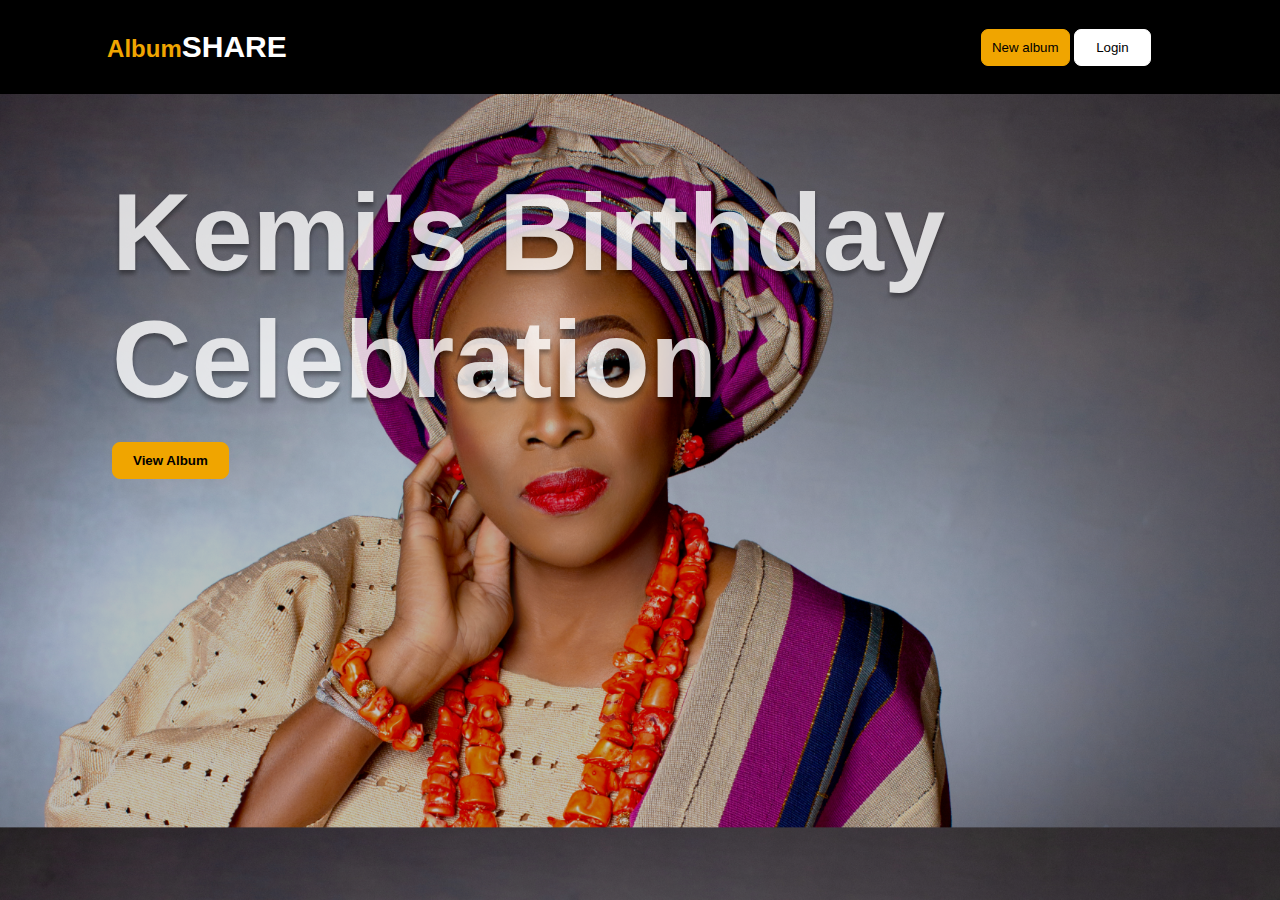
<file: index.html>
<!DOCTYPE html>
<html lang="en">
  <head>
    <meta charset="UTF-8" />
    <meta name="viewport" content="width=device-width, initial-scale=1.0" />
    <title>Home</title>
    <link rel="stylesheet" href="css/index.css" />
    <link
      href="https://api.fontshare.com/v2/css?f[]=clash-grotesk@400&display=swap"
      rel="stylesheet"
    />
    <link
      rel="stylesheet"
      href="https://cdnjs.cloudflare.com/ajax/libs/font-awesome/6.5.1/css/all.min.css"
      integrity="sha512-DTOQO9RWCH3ppGqcWaEA1BIZOC6xxalwEsw9c2QQeAIftl+Vegovlnee1c9QX4TctnWMn13TZye+giMm8e2LwA=="
      crossorigin="anonymous"
      referrerpolicy="no-referrer"
    />
  </head>
  <body id="background-container">
    <header>
      <nav class="nav">
        <h3 class="share"><span class="album">Album</span>SHARE</h3>
        <div class="btn-group">
          <button class="btn1">New album</button>
          <button class="btn2" onclick="redirectToLogin()">Login</button>
        </div>
      </nav>
    </header>
    <div class="inner-text">
      <h1 class="h1-text">Kemi's Birthday Celebration</h1>
      <button class="btn3" onclick="loadToAlbum()">View Album</button>
    </div>

    <!-- <div class="pictures">
      <img src="images/mrs kemi.png" class="active" alt="" />
      <img src="images/Rectangle 11.png" alt="" />
      <img src="images/th.jpg" alt="" />
    </div> -->

    <script>
      document.addEventListener("DOMContentLoaded", function () {
        // Array of image URLs
        var images = [
          "images/mrs-mimi2.png",
          "images/mrs mimi.png",
          // Add more image URLs as needed
        ];

        // Function to set a random background image
        function setRandomBackground() {
          var randomIndex = Math.floor(Math.random() * images.length);
          var imageUrl = "url('" + images[randomIndex] + "')";
          document.getElementById(
            "background-container"
          ).style.backgroundImage = imageUrl;
        }

        // Initial background set
        setRandomBackground();

        // Change the background every 10 seconds (10000 milliseconds)
        setInterval(setRandomBackground, 5000);
      });

      function redirectToLogin() {
        window.location.href = "login.html"; //
      }

      function loadToAlbum() {
        window.location.href = "album.html"; //
      }
    </script>
  </body>
</html>
</file>
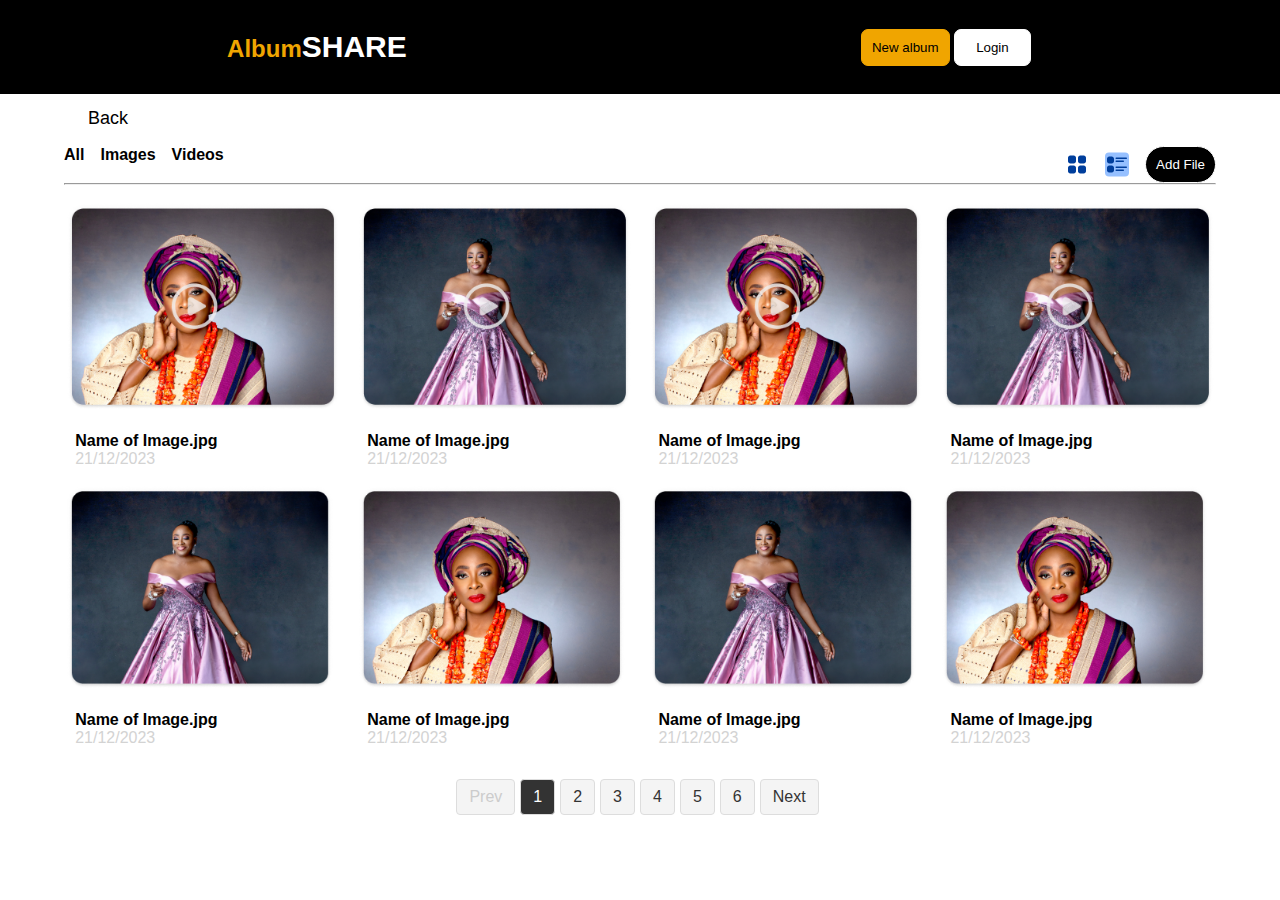
<file: album.html>
<!DOCTYPE html>
<html lang="en">
  <head>
    <meta charset="UTF-8" />
    <meta name="viewport" content="width=device-width, initial-scale=1.0" />
    <title>Album</title>
    <link rel="stylesheet" href="css/album.css" />
    <link
      href="https://api.fontshare.com/v2/css?f[]=clash-grotesk@400&display=swap"
      rel="stylesheet"
    />
    <link
      rel="stylesheet"
      href="https://cdnjs.cloudflare.com/ajax/libs/font-awesome/6.5.1/css/all.min.css"
      integrity="sha512-DTOQO9RWCH3ppGqcWaEA1BIZOC6xxalwEsw9c2QQeAIftl+Vegovlnee1c9QX4TctnWMn13TZye+giMm8e2LwA=="
      crossorigin="anonymous"
      referrerpolicy="no-referrer"
    />
  </head>
  <body>
    <header>
      <nav class="nav">
        <a href="./index.html">
          <h3 class="share"><span class="album">Album</span>SHARE</h3>
        </a>
        <div class="btn-group">
          <button class="btn1">New album</button>
          <button class="btn2" onclick="redirectToLogin()">Login</button>
        </div>
      </nav>
    </header>
    <div class="container">
      <div class="back">
        <button onclick="history.back()">
          <i class="fa-solid fa-angle-left"></i> Back
        </button>
      </div>
      <div class="header-options">
        <div class="opt1">
          <div class="all" onclick="toggleAlbum('all')">All</div>
          <div class="album-images" onclick="toggleAlbum('images')">Images</div>
          <div class="album-videos" onclick="toggleAlbum('videos')">Videos</div>
        </div>
        <div class="opt2">
          <img class="frame2" src="images/Frame 2.svg" alt="" />
          <img class="frame1" src="images/Frame1.svg" alt="" />
          <button
            class="btn3"
            onclick="document.getElementById('fileInput').click()"
          >
            Add File
          </button>
          <input type="file" id="fileInput" style="display: none" />
        </div>
      </div>
      <hr class="hr" />
      <div class="pictures">
        <div class="part1" id="imageContainer">
          <div>
            <img src="images/Media-card1.png" alt="" />
            <p class="img-name">Name of Image.jpg</p>
            <p class="date">21/12/2023</p>
          </div>
          <div>
            <img src="images/Media-card2.png" alt="" />
            <p class="img-name">Name of Image.jpg</p>
            <p class="date">21/12/2023</p>
          </div>
          <div>
            <img src="images/Media-card1.png" alt="" />
            <p class="img-name">Name of Image.jpg</p>
            <p class="date">21/12/2023</p>
          </div>
          <div>
            <img src="images/Media-card2.png" alt="" />
            <p class="img-name">Name of Image.jpg</p>
            <p class="date">21/12/2023</p>
          </div>
        </div>
        <div class="part2">
          <div>
            <img src="images/Media-card3.png" alt="" />
            <p class="img-name">Name of Image.jpg</p>
            <p class="date">21/12/2023</p>
          </div>
          <div>
            <img src="images/Media-card4.png" alt="" />
            <p class="img-name">Name of Image.jpg</p>
            <p class="date">21/12/2023</p>
          </div>
          <div>
            <img src="images/Media-card3.png" alt="" />
            <p class="img-name">Name of Image.jpg</p>
            <p class="date">21/12/2023</p>
          </div>
          <div>
            <img src="images/Media-card4.png" alt="" />
            <p class="img-name">Name of Image.jpg</p>
            <p class="date">21/12/2023</p>
          </div>
        </div>
      </div>
      <div class="pictures-all">
        <div class="part1" id="imageContainer">
          <div>
            <img src="images/Media-card3.png" alt="" />
            <p class="img-name">Name of Image.jpg</p>
            <p class="date">21/12/2023</p>
          </div>
          <div>
            <img src="images/Media-card4.png" alt="" />
            <p class="img-name">Name of Image.jpg</p>
            <p class="date">21/12/2023</p>
          </div>
          <div>
            <img src="images/Media-card3.png" alt="" />
            <p class="img-name">Name of Image.jpg</p>
            <p class="date">21/12/2023</p>
          </div>
          <div>
            <img src="images/Media-card4.png" alt="" />
            <p class="img-name">Name of Image.jpg</p>
            <p class="date">21/12/2023</p>
          </div>
        </div>
        <div class="part2">
          <div>
            <img src="images/Media-card3.png" alt="" />
            <p class="img-name">Name of Image.jpg</p>
            <p class="date">21/12/2023</p>
          </div>
          <div>
            <img src="images/Media-card4.png" alt="" />
            <p class="img-name">Name of Image.jpg</p>
            <p class="date">21/12/2023</p>
          </div>
          <div>
            <img src="images/Media-card3.png" alt="" />
            <p class="img-name">Name of Image.jpg</p>
            <p class="date">21/12/2023</p>
          </div>
          <div>
            <img src="images/Media-card4.png" alt="" />
            <p class="img-name">Name of Image.jpg</p>
            <p class="date">21/12/2023</p>
          </div>
        </div>
      </div>
      <div class="videos-all">
        <div class="part1" id="imageContainer">
          <div>
            <img src="images/Media-card1.png" alt="" />
            <p class="img-name">Name of Image.jpg</p>
            <p class="date">21/12/2023</p>
          </div>
          <div>
            <img src="images/Media-card2.png" alt="" />
            <p class="img-name">Name of Image.jpg</p>
            <p class="date">21/12/2023</p>
          </div>
          <div>
            <img src="images/Media-card1.png" alt="" />
            <p class="img-name">Name of Image.jpg</p>
            <p class="date">21/12/2023</p>
          </div>
          <div>
            <img src="images/Media-card2.png" alt="" />
            <p class="img-name">Name of Image.jpg</p>
            <p class="date">21/12/2023</p>
          </div>
        </div>
        <div class="part1" id="imageContainer">
          <div>
            <img src="images/Media-card1.png" alt="" />
            <p class="img-name">Name of Image.jpg</p>
            <p class="date">21/12/2023</p>
          </div>
          <div>
            <img src="images/Media-card2.png" alt="" />
            <p class="img-name">Name of Image.jpg</p>
            <p class="date">21/12/2023</p>
          </div>
          <div>
            <img src="images/Media-card1.png" alt="" />
            <p class="img-name">Name of Image.jpg</p>
            <p class="date">21/12/2023</p>
          </div>
          <div>
            <img src="images/Media-card2.png" alt="" />
            <p class="img-name">Name of Image.jpg</p>
            <p class="date">21/12/2023</p>
          </div>
        </div>
      </div>

      <div class="list-view">
        <table class="table">
          <tr>
            <th>Name</th>
            <th>Created</th>
          </tr>
          <tr>
            <td class="td" colspan="2">
              <img class="img1" src="images/Media-card1.png" alt="" />
              <div style="display: flex; flex-direction: column">
                <span>Name of Image.jpg</span>
                <span class="size">File Size: 598KB</span>
              </div>
            </td>
            <td>20/06/2023 at 11:03am</td>
          </tr>
          <tr>
            <td class="td" colspan="2">
              <img class="img1" src="images/Media-card2.png" alt="" />
              <div style="display: flex; flex-direction: column">
                <span>Name of Image.jpg</span>
                <span class="size">File Size: 598KB</span>
              </div>
            </td>
            <td>20/06/2023 at 11:03am</td>
          </tr>
          <tr>
            <td class="td" colspan="2">
              <img class="img1" src="images/Media-card3.png" alt="" />
              <div style="display: flex; flex-direction: column">
                <span>Name of Image.jpg</span>
                <span class="size">File Size: 598KB</span>
              </div>
            </td>
            <td>20/06/2023 at 11:03am</td>
          </tr>
          <tr>
            <td class="td" colspan="2">
              <img class="img1" src="images/Media-card4.png" alt="" />
              <div style="display: flex; flex-direction: column">
                <span>Name of Image.jpg</span>
                <span class="size">File Size: 598KB</span>
              </div>
            </td>
            <td>20/06/2023 at 11:03am</td>
          </tr>
        </table>
      </div>

      <div>
        <ul class="pagination">
          <li class="disabled"><a href="#">Prev</a></li>
          <li><a href="#" class="active">1</a></li>
          <li><a href="#">2</a></li>
          <li><a href="#">3</a></li>
          <li><a href="#">4</a></li>
          <li><a href="#">5</a></li>
          <li><a href="#">6</a></li>
          <li><a href="#">Next</a></li>
        </ul>
      </div>
    </div>

    <script>
      function redirectToLogin() {
        // Redirect to the Album page
        window.location.href = "login.html";
      }

      // Display selected file name (optional)
      document
        .getElementById("fileInput")
        .addEventListener("change", function () {
          var selectedFileName = document.getElementById("selectedFileName");
          selectedFileName.textContent = this.files[0].name;
        });

      function toggleAlbum(albumType) {
        var pictures = document.querySelector(".pictures");
        var picturesAll = document.querySelector(".pictures-all");
        var videosAll = document.querySelector(".videos-all");

        // Remove 'active' class from all options
        var options = document.querySelectorAll(".opt1 div");
        options.forEach((option) => option.classList.remove("active"));

        if (albumType === "images") {
          pictures.style.display = "none";
          picturesAll.style.display = "block";
          videosAll.style.display = "none";
        } else if (albumType === "videos") {
          pictures.style.display = "none";
          picturesAll.style.display = "none";
          videosAll.style.display = "block";
        } else {
          pictures.style.display = "block";
          picturesAll.style.display = "none";
          videosAll.style.display = "none";
        }

        // Add 'active' class to the clicked option
        document.querySelector(`.album-${albumType}`).classList.add("active");
      }

      // Add event listeners for frame1 and frame2
      document.querySelector(".frame1").addEventListener("click", function () {
        document.querySelector(".list-view").style.display = "block";
        document.querySelector(".pictures").style.display = "none";
      });

      document.querySelector(".frame2").addEventListener("click", function () {
        document.querySelector(".list-view").style.display = "none";
        document.querySelector(".pictures").style.display = "block";
      });

      // document
      //   .getElementById("fileInput")
      //   .addEventListener("change", function () {
      //     const imageContainer = document.getElementById("imageContainer");
      //     const files = this.files;

      //     for (let i = 0; i < files.length; i++) {
      //       const file = files[i];
      //       const reader = new FileReader();

      //       reader.onload = function (e) {
      //         const imageUrl = e.target.result;
      //         const imgName = file.name;
      //         const date = new Date(file.lastModified).toLocaleDateString();

      //         const imageDiv = document.createElement("div");
      //         imageDiv.innerHTML = `
      //       <img src="${imageUrl}" alt="${imgName}" />
      //       <p class="img-name">${imgName}</p>
      //       <p class="date">${date}</p>
      //     `;

      //         imageContainer.appendChild(imageDiv);

      //         saveImageDataToLocalStorage(imgName, imageUrl);
      //       };

      //       reader.readAsDataURL(file);
      //     }
      //   });

      // window.addEventListener("load", function () {
      //   const imageContainer = document.getElementById("imageContainer");
      //   const savedImages = getSavedImagesFromLocalStorage();

      //   savedImages.forEach(function (image) {
      //     const { name, url, date } = image;

      //     const imageDiv = document.createElement("div");
      //     imageDiv.innerHTML = `
      //     <img src="${url}" alt="${name}" />
      //     <p class="img-name">${name}</p>
      //     <p class="date">${date}</p>
      //   `;

      //     imageContainer.appendChild(imageDiv);
      //   });
      // });

      // function saveImageDataToLocalStorage(name, url) {
      //   const savedImages = getSavedImagesFromLocalStorage();
      //   const date = new Date().toLocaleDateString();

      //   savedImages.push({ name, url, date });
      //   localStorage.setItem("savedImages", JSON.stringify(savedImages));
      // }

      // function getSavedImagesFromLocalStorage() {
      //   const savedImagesJSON = localStorage.getItem("savedImages");
      //   return savedImagesJSON ? JSON.parse(savedImagesJSON) : [];
      // }
    </script>
  </body>
</html>
</file>
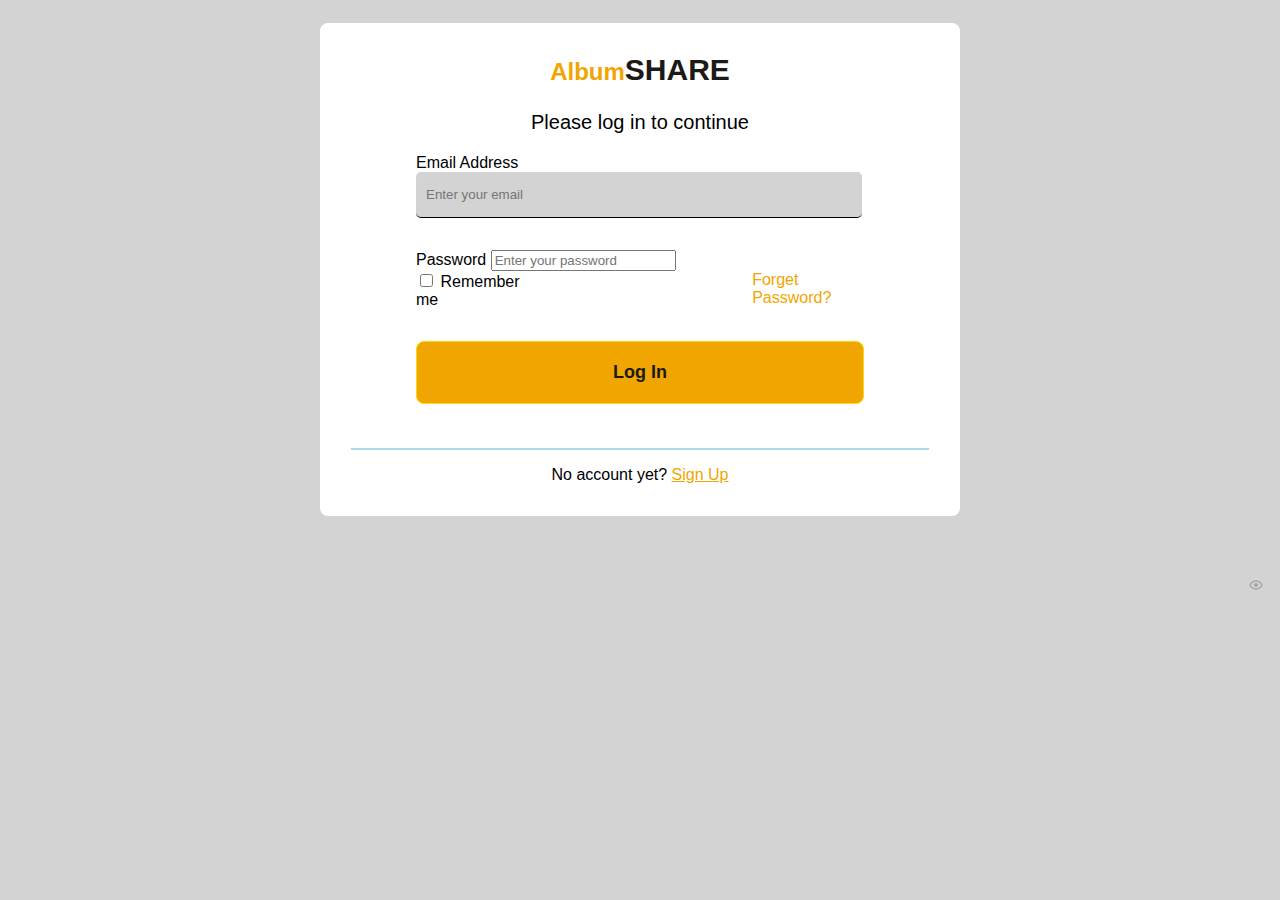
<file: log-in.html>
<!DOCTYPE html>
<html lang="en">
  <head>
    <meta charset="UTF-8" />
    <meta name="viewport" content="width=device-width, initial-scale=1.0" />
    <title>Log in</title>
    <link rel="stylesheet" href="css/log-in.css" />
    <link
      href="https://api.fontshare.com/v2/css?f[]=clash-grotesk@400&display=swap"
      rel="stylesheet"
    />
  </head>
  <body>
    <div class="container">
      <h3 class="share"><span class="album">Album</span>SHARE</h3>
      <p>Please log in to continue</p>
      <form class="form" action="">
        <div class="email">
          <label for="">Email Address</label>
          <input
            type="email"
            name=""
            id=""
            placeholder="Enter your email"
            required
          />
        </div>
        <div class="password">
          <label for="">Password</label>
          <input
            type="password"
            placeholder="Enter your password"
            autocomplete="new-password"
            required
          />
          <img class="password-eye" src="images/show.svg" alt="" />
        </div>
        <div class="remember-me">
          <div class="check">
            <label for=""><input type="checkbox" name="" /> Remember me</label>
          </div>
          <div class="forget-pass">Forget Password?</div>
        </div>
        <input class="submit-btn" type="submit" name="submit" value="Log In" />
      </form>
      <hr />
      <div class="sign-up">No account yet? <a href="#">Sign Up</a></div>
    </div>
  </body>
</html>
</file>
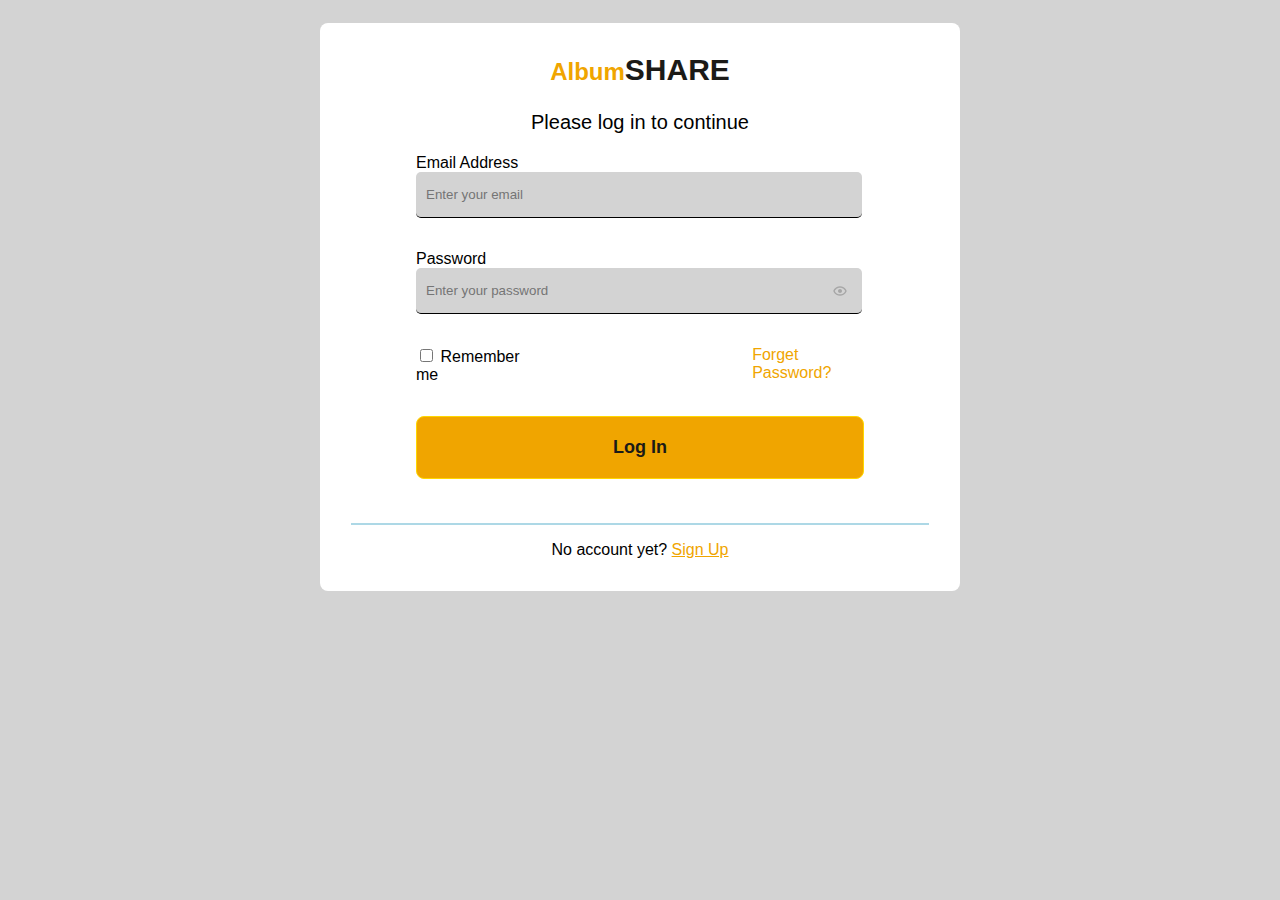
<file: login.html>
<!DOCTYPE html>
<html lang="en">
  <head>
    <meta charset="UTF-8" />
    <meta name="viewport" content="width=device-width, initial-scale=1.0" />
    <title>Log in</title>
    <link rel="stylesheet" href="css/log-in.css" />
    <link
      href="https://api.fontshare.com/v2/css?f[]=clash-grotesk@400&display=swap"
      rel="stylesheet"
    />
    <script src="https://code.jquery.com/jquery-3.6.4.min.js"></script>
  </head>
  <body>
    <div class="container">
      <h3 class="share"><span class="album">Album</span>SHARE</h3>
      <p>Please log in to continue</p>
      <form class="form" action="">
        <div class="email">
          <label for="">Email Address</label>
          <input
            type="email"
            name=""
            id=""
            placeholder="Enter your email"
            required
          />
        </div>
        <div class="login-password">
          <label for="">Password</label>
          <input
            id="password"
            type="password"
            placeholder="Enter your password"
            required
            autocomplete="current-password"
          />
          <img class="password-eye" src="images/show.svg" alt="" />
        </div>
        <div class="remember-me">
          <div class="check">
            <label for=""><input type="checkbox" name="" /> Remember me</label>
          </div>
          <div class="forget-pass">Forget Password?</div>
        </div>
        <input
          onclick="redirectToAlbum()"
          class="submit-btn"
          type="submit"
          name="submit"
          value="Log In"
        />
      </form>
      <hr />
      <div class="sign-up">No account yet? <a href="#">Sign Up</a></div>
    </div>

    <script>
      $(document).ready(function () {
        $(".password-eye").click(function () {
          const passwordInput = $("#password");
          const type =
            passwordInput.attr("type") === "password" ? "text" : "password";
          passwordInput.attr("type", type);
        });
      });

      function redirectToAlbum() {
        // Redirect to the Album page
        window.location.href = "album.html";
      }
    </script>
  </body>
</html>
</file>
<file: css/index.css>
body {
  margin: 0;
  font-family: "Clash Grotesk", sans-serif;
  position: fixed;
  top: 0;
  left: 0;
  width: 100%;
  height: 100%;
  background-size: cover;
  transition: background-image 1s ease-in-out;
}
.nav {
  display: flex;
  align-items: center;
  justify-content: space-around;
  gap: 30em;
  background-color: black;
  /* border: 1px solid blue; */
}

.album {
  color: #f0a500;
  font-size: 24px;
}
.share {
  font-weight: 600;
  font-size: 30px;
  color: #fff;
}
.btn-group {
  width: 15%;
}
.btn1 {
  background-color: #f0a500;
  border: 1px solid #f0a500;
  padding: 10px;
  border-radius: 7px;
  cursor: pointer;
}
.btn1:hover {
  background-color: black;
  color: #fff;
}
.btn2 {
  background-color: #fff;
  border: 1px solid #fff;
  padding: 10px;
  width: 40%;
  border-radius: 7px;
  cursor: pointer;
}
.btn2:hover {
  background-color: #f0a500;
  color: black;
  border: 1px solid #f0a500;
}
.inner-text {
  padding-left: 7em;
}
.h1-text {
  font-size: 110px;
  color: #fff;
  text-shadow: 0px 4px 4px rgba(0, 0, 0, 0.25), 0px 4px 4px rgba(0, 0, 0, 0.25);
  opacity: 0.8;
}
.btn3 {
  background-color: #f0a500;
  padding: 10px 20px;
  border-radius: 8px;
  border: 1px solid #f0a500;
  font-weight: 600;
  cursor: pointer;
  position: relative;
  top: -4em;
}
.btn3:hover {
  background-color: transparent;
}
.pictures {
  text-align: right;
  overflow: hidden;
  padding-right: 1em;
}
.pictures img {
  width: 20%;
  height: 30vh;
  border-radius: 15px;
  opacity: 0;
  transform: translateX(100%);
  animation: slideIn 1s forwards;
}
@keyframes slideIn {
  to {
    opacity: 1;
    transform: translateX(0);
  }
}

@media (min-width: 1370px) {
  .h1-text {
    width: 50%;
  }
}
</file>
<file: css/album.css>
body {
  margin: 0;
  font-family: "Clash Grotesk", sans-serif;
  background-color: #fff;
}
.nav {
  display: flex;
  align-items: center;
  justify-content: space-around;
  /* gap: 30em; */
  background-color: black;
  /* border: 1px solid blue; */
}
.nav a {
  text-decoration: none;
}
.album {
  color: #f0a500;
  font-size: 24px;
}
.share {
  font-weight: 600;
  font-size: 30px;
  color: #fff;
}
.btn-group {
  width: 15%;
}
.btn1 {
  background-color: #f0a500;
  border: 1px solid #f0a500;
  padding: 10px;
  border-radius: 7px;
  cursor: pointer;
}
.btn1:hover {
  background-color: black;
  color: #fff;
}
.btn2 {
  background-color: #fff;
  border: 1px solid #fff;
  padding: 10px;
  width: 40%;
  border-radius: 7px;
  cursor: pointer;
}
.btn2:hover {
  background-color: #f0a500;
  color: black;
  border: 1px solid #f0a500;
}
.btn3 {
  background-color: black;
  border: 1px solid #fff;
  padding: 10px;
  color: #fff;
  border-radius: 27px;
  cursor: pointer;
}
.btn3:hover {
  background-color: #fff;
  color: black;
  border: 1px solid black;
}
.container {
  margin: 1% 5%;
}
.back button {
  display: flex;
  gap: 1em;
  background: none;
  border: none;
  font-size: 18px;
  cursor: pointer;
}
.back i {
  position: relative;
  top: 0.1em;
}
.header-options {
  display: flex;
  justify-content: space-between;
  margin-top: 1em;
}
.opt1,
.opt2 {
  display: flex;
  gap: 1em;
}
.opt1 div {
  font-weight: 600;
}
.opt2 img {
  cursor: pointer;
}
.hr {
  position: relative;
  bottom: 0.5em;
}
.part1 {
  display: flex;
  gap: 0.9em;
}
.part1 img {
  width: 100%;
  max-width: 100%;
  border-radius: 8px;
}
.part2 {
  display: flex;
  gap: 0.9em;
}
.part2 img {
  width: 98%;
  border-radius: 8px;
}
.img-name {
  font-weight: 600;
  margin-left: 0.7em;
}
.date {
  color: lightgray;
  margin-top: -1em;
  margin-left: 0.7em;
}
.size {
  color: lightgray;
}

.opt1 div {
  cursor: pointer;
  border-bottom: 2px solid transparent;
}
.opt1 div.active {
  border-bottom: 2px solid black;
}

.pictures-all {
  display: none;
}
.videos-all {
  display: none;
}
.all,
.album-images,
.album-videos {
  cursor: pointer;
}

.list-view {
  display: none;
}
.list-view img {
  width: 10%;
}
.table {
  width: 100%;
  text-align: left;
  border-collapse: collapse;
}
th {
  background-color: #eaeaea;
  border-top: 1px solid #dde1e6;
  padding: 10px;
  border-collapse: collapse;
}

.td {
  display: flex;
  padding-top: 10px;
  padding-bottom: 20px;
}
/* Pagination */
.pagination {
  display: flex;
  list-style: none;
  padding: 0;
  align-items: center;
  justify-content: center;
}

.pagination li {
  margin-right: 5px;
}

.pagination a {
  display: block;
  padding: 8px 12px;
  text-decoration: none;
  background-color: #f4f4f4;
  color: #333;
  border: 1px solid #ddd;
  border-radius: 4px;
  transition: background-color 0.3s;
}
.pagination .disabled a {
  color: #ccc;
  cursor: not-allowed;
}
.pagination a:hover {
  background-color: #ddd;
}

.pagination .active {
  background-color: #333;
  color: #fff;
}

@media (min-width: 1369px) {
  .part1,
  .part2 {
    justify-content: center;
  }
}
</file>
<file: css/log-in.css>
body {
  margin: 0;
  font-family: "Clash Grotesk", sans-serif;
  background-color: lightgray;
}
.container {
  display: flex;
  flex-direction: column;
  justify-content: center;
  align-items: center;
  margin: 1.8% 25%;
  background-color: #fff;
  border-radius: 8px;
}
.album {
  color: #f0a500;
  font-size: 24px;
}
.share {
  font-weight: 600;
  font-size: 30px;
  color: #1b1a17;
}
p {
  margin-top: -1%;
  font-size: 20px;
}
.email {
  display: flex;
  flex-direction: column;
  margin-bottom: 2em;
}
.email input {
  padding: 15px 10px;
  width: 95%;
  background-color: lightgray;
  border: none;
  border-radius: 5px;
  border-bottom: 1px solid black;
  outline: none;
}
.login-password {
  display: flex;
  flex-direction: column;
  margin-bottom: 2em;
  position: relative;
}
.login-password input {
  padding: 15px 10px;
  width: 95%;
  background-color: lightgray;
  border: none;
  border-radius: 5px;
  border-bottom: 1px solid black;
  outline: none;
}
.password-eye {
  position: absolute;
  top: 65%;
  right: 1em;
  transform: translateY(-50%);
  cursor: pointer;
}
.remember-me {
  display: flex;
  gap: 14em;
  width: 35vw;
  margin-bottom: 2em;
}
.check input {
  cursor: pointer;
}
.forget-pass {
  color: #f0a500;
}
.submit-btn {
  width: 100%;
  padding: 20px;
  background-color: #f0a500;
  border: 1px solid gold;
  border-radius: 8px;
  font-size: 18px;
  font-weight: 600;
  margin-bottom: 2em;
  cursor: pointer;
  color: #1b1a17;
}
.submit-btn:hover {
  background-color: white;
  border: 1px solid gold;
}
.sign-up {
  margin-bottom: 2em;
}
.sign-up a {
  color: #f0a500;
}
hr {
  border: 1px solid lightblue;
  width: 90%;
  margin-bottom: 1em;
}
</file>
